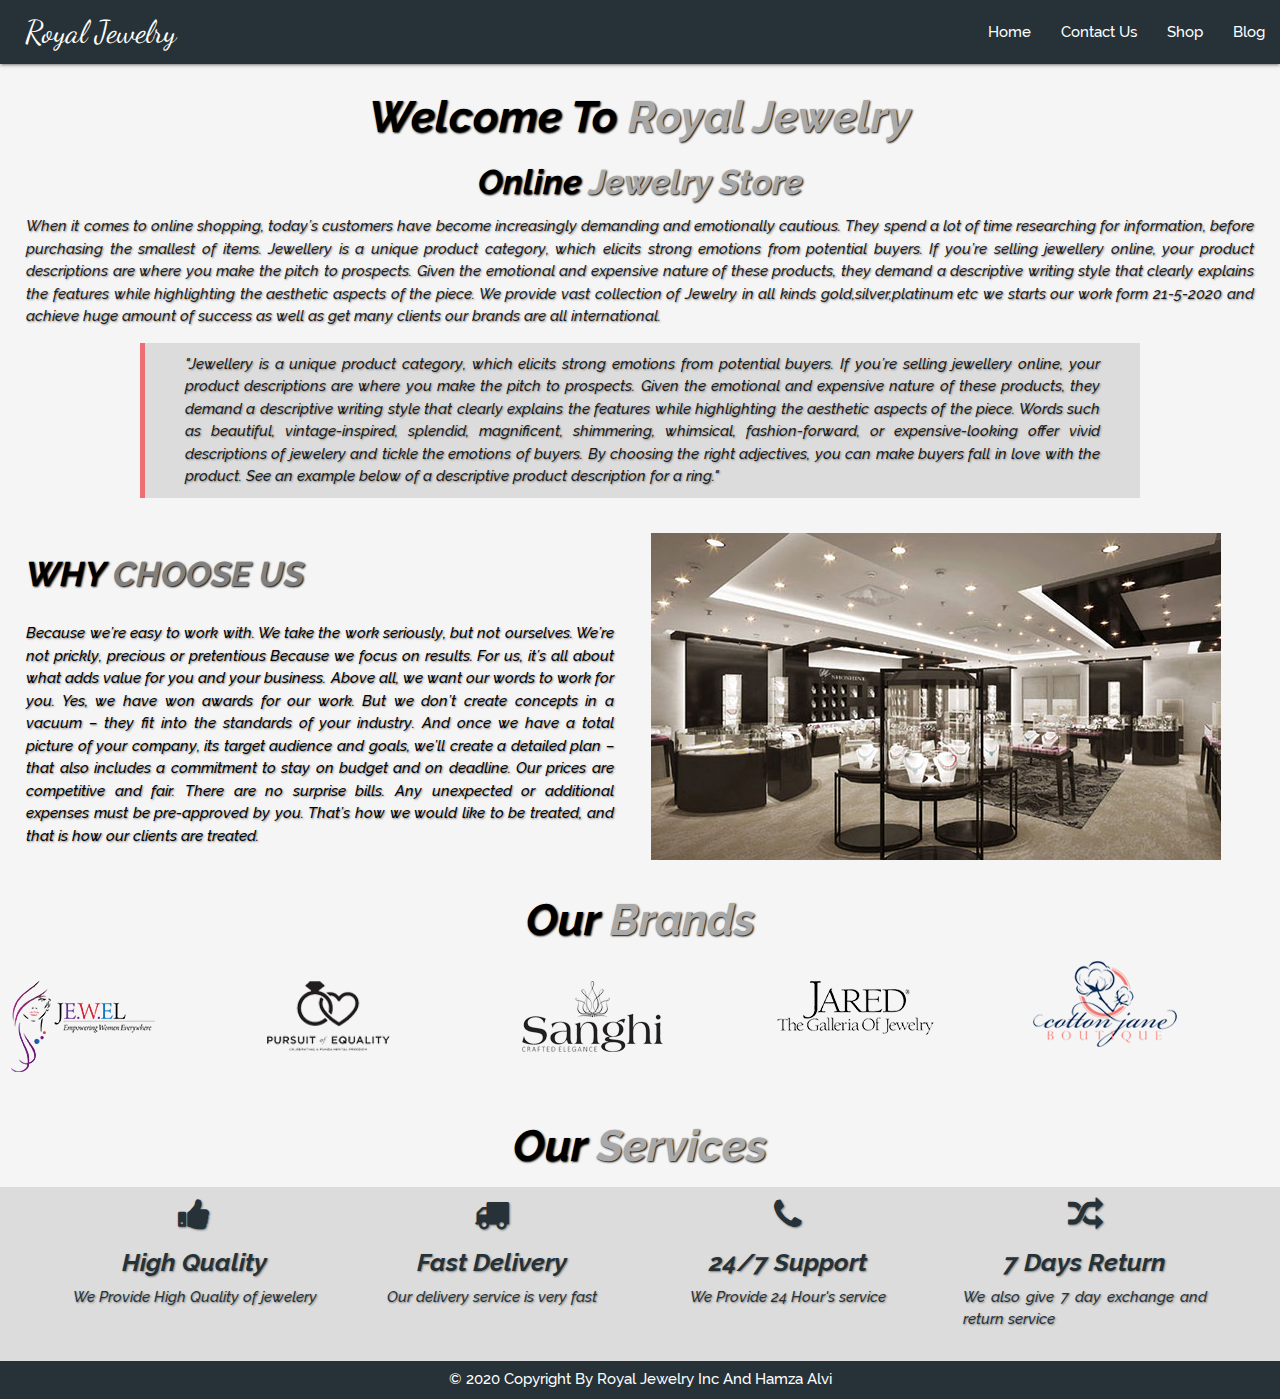
<file: html/about.html>
<!DOCTYPE html>
<html lang="en">
<head>
    <meta charset="UTF-8">
    <meta name="viewport" content="width=device-width, initial-scale=1.0">
    <meta http-equiv="X-UA-Compatible" content="ie=edge">
    <title>About</title>
    <link rel="stylesheet" href="https://cdnjs.cloudflare.com/ajax/libs/materialize/1.0.0/css/materialize.min.css">
    <link href="https://fonts.googleapis.com/icon?family=Material+Icons" rel="stylesheet">
    <link href="https://fonts.googleapis.com/css2?family=Dancing+Script:wght@700&display=swap" rel="stylesheet">
    <link rel="stylesheet" href="https://cdnjs.cloudflare.com/ajax/libs/font-awesome/4.7.0/css/font-awesome.min.css">
    <link rel="stylesheet" href="../css/about.css">

</head>
<body>
        <nav>
                <div class="nav-wrapper">
                  <a href="#!" class="brand-logo">Royal Jewelry</a>
                  <a href="#" data-target="mobile-demo" class="sidenav-trigger"><i class="material-icons">menu</i></a>
                  <ul class="right hide-on-med-and-down">
                    <li><a href="../index.html">Home</a></li>
                    <li><a href="./contact-us.html">Contact Us</a></li>
                    <li><a href="./shop.html">Shop</a></li>
                    <li><a href="./clients.html">Blog</a></li>
        
                  </ul>
                </div>
              </nav>
            
              <ul class="sidenav" id="mobile-demo">
                <li><a href="../index.html">Home</a></li>
                    <li><a href="./contact-us.html">Contact Us</a></li>
                    <li><a href="./shop.html">Shop</a></li>
                    <li><a href="./clients.html">Blog</a></li>
        
                
              </ul>   
              <section>
                      <div class="row">
                          <div class="col  s12 m12 l12 ">
                       <div class="intro-div">       
                      <h3>Welcome To <span>Royal Jewelry</span> </h3>
                      <h4>Online <span> Jewelry Store </span></h4>
                      <p>When it comes to online shopping, today’s customers have become increasingly demanding and emotionally cautious. They spend a lot of time researching for information, before purchasing the smallest of items.
                        Jewellery is a unique product category, which elicits strong emotions from potential buyers. If you’re selling jewellery online, your product descriptions are where you make the pitch to prospects. Given the emotional and expensive nature of these products, they demand a descriptive
                        writing style that clearly explains the features while highlighting the aesthetic aspects of the piece.
                         We provide vast collection of Jewelry in all kinds gold,silver,platinum etc 
                        we starts our work form 21-5-2020 and achieve huge amount of success as well
                        as get many clients our brands are all international.  
                      </p>
                      <blockquote>
                            "Jewellery is a unique product category, which elicits strong emotions from potential buyers. If you’re selling jewellery online, your product descriptions are where you make the pitch to prospects. Given the emotional and expensive nature of these products, they demand a descriptive writing style
                             that clearly explains the features while highlighting the aesthetic aspects of the piece. Words such as beautiful, vintage-inspired, splendid, magnificent, shimmering, whimsical, fashion-forward, or expensive-looking offer vivid descriptions of jewelery and tickle the emotions of buyers. By choosing the right adjectives, you can make
                              buyers fall in love with the product. See an example below of a descriptive product description for a ring."
                      </blockquote>
                    </div>
                    </div>
                    </div>
              </section>
              <section>
                    <div class="row">
                        
                      <div class="main-text col s12 m6 l6">

                          <h4>WHY <span> CHOOSE US </span></h4>
                          <p>Because we’re easy to work with. We take the work seriously,
                            but not ourselves. We’re not prickly, precious or pretentious
                            Because we focus on results. For us, it’s all about what adds value for you and your business.
                             Above all, we want our words to work for you.
                             Yes, we have won awards for our work. But we don’t create concepts in a vacuum – they fit
                              into the standards of your industry. And once we have a total picture of your company, its target audience and goals, we’ll create a detailed plan
                              – that also includes a commitment to stay on budget and on deadline.
                              Our prices are competitive and fair. There are no surprise bills.
                               Any unexpected or additional expenses must be pre-approved by you.
                                That’s how we would like to be treated, and that is how our clients are treated.</p>
                      </div>
                     
                      
                      <div class="main-img col s12 m6 l6  ">
                         <img src="../Assets/about.jpg" alt="about" class="responsive-img" >
                      </div>
                    </div>
              </section>
              <div class="row">
                <h3 class="brands">Our <span> Brands </span></h3>
               <div class="col s12 m2 l2 img-1" >
                <img src="../Assets/brand-1.png" alt="brand-1" class="responsive-img"  >
               </div>
               <div class="col s12 m2 l2 img-2">
                <img src="../Assets/brand-2.png" alt="brand-2" class="responsive-img" >
               </div>
               

               <div class="col s12 m2 l2 img-3">
                <img src="../Assets/brand-3.png" alt="brand-3" class="responsive-img" >
               </div>
               <div class="col s12 m2 l2 img-4"  >
                <img src="../Assets/brand-4.png" alt="brand-4" class="responsive-img" >
               </div>
               <div class="col s12 m3 l2 img-5">
                <img src="../Assets/brand-5.png" alt="brand-5"class="responsive-img"  >
               </div>
               

              </div>
              <section>
                  <h3 class="services">Our <span> Services </span></h3>
                <div class="delivery-icons">
                    
                  <div class="row">
                  <div class="del-icons-1 col s12 m3 l3">
                      <i class="fa fa-thumbs-up" aria-hidden="true"></i>
                      <h5>High Quality</h5>
                      <p  class = "font-para">We Provide High Quality of jewelery</p>
                  </div>
                  <div class="del-icons-2 col s12 m3 l3">
                      <i class="fa fa-truck" aria-hidden="true"></i>
                      <h5>Fast Delivery</h5>
                      <p  class = "font-para">Our delivery service is very fast</p>
                  </div>
                  <div class="del-icons-3 col s12 m3 l3">
                      <i class="fa fa-phone" aria-hidden="true"></i>
                      <h5>24/7 Support</h5>
                      <p class = "font-para">We Provide 24 Hour's service </p>
                  </div>
                  <div class="del-icons-4 col s12 m3 l3">
                      <i class="fa fa-random" aria-hidden="true"></i>
                      <h5>7 Days Return</h5>
                      <p class = "font-para">We also give 7 day exchange and return service </p>
                  </div>
                </div>
              </div>

              </section>

              <div class="footer-copyright col s12 m12 l12 xl12">
                    <div class="container">
                    © 2020 Copyright By Royal Jewelry Inc And Hamza Alvi
                    
                    </div>
    
</body>
<script
    src="https://code.jquery.com/jquery-3.5.1.min.js"
    integrity="sha256-9/aliU8dGd2tb6OSsuzixeV4y/faTqgFtohetphbbj0="
    crossorigin="anonymous"></script>
 <script src="https://cdnjs.cloudflare.com/ajax/libs/materialize/1.0.0/js/materialize.min.js"></script>
 <script src="../Js/app.js"></script>
</html>
</file>
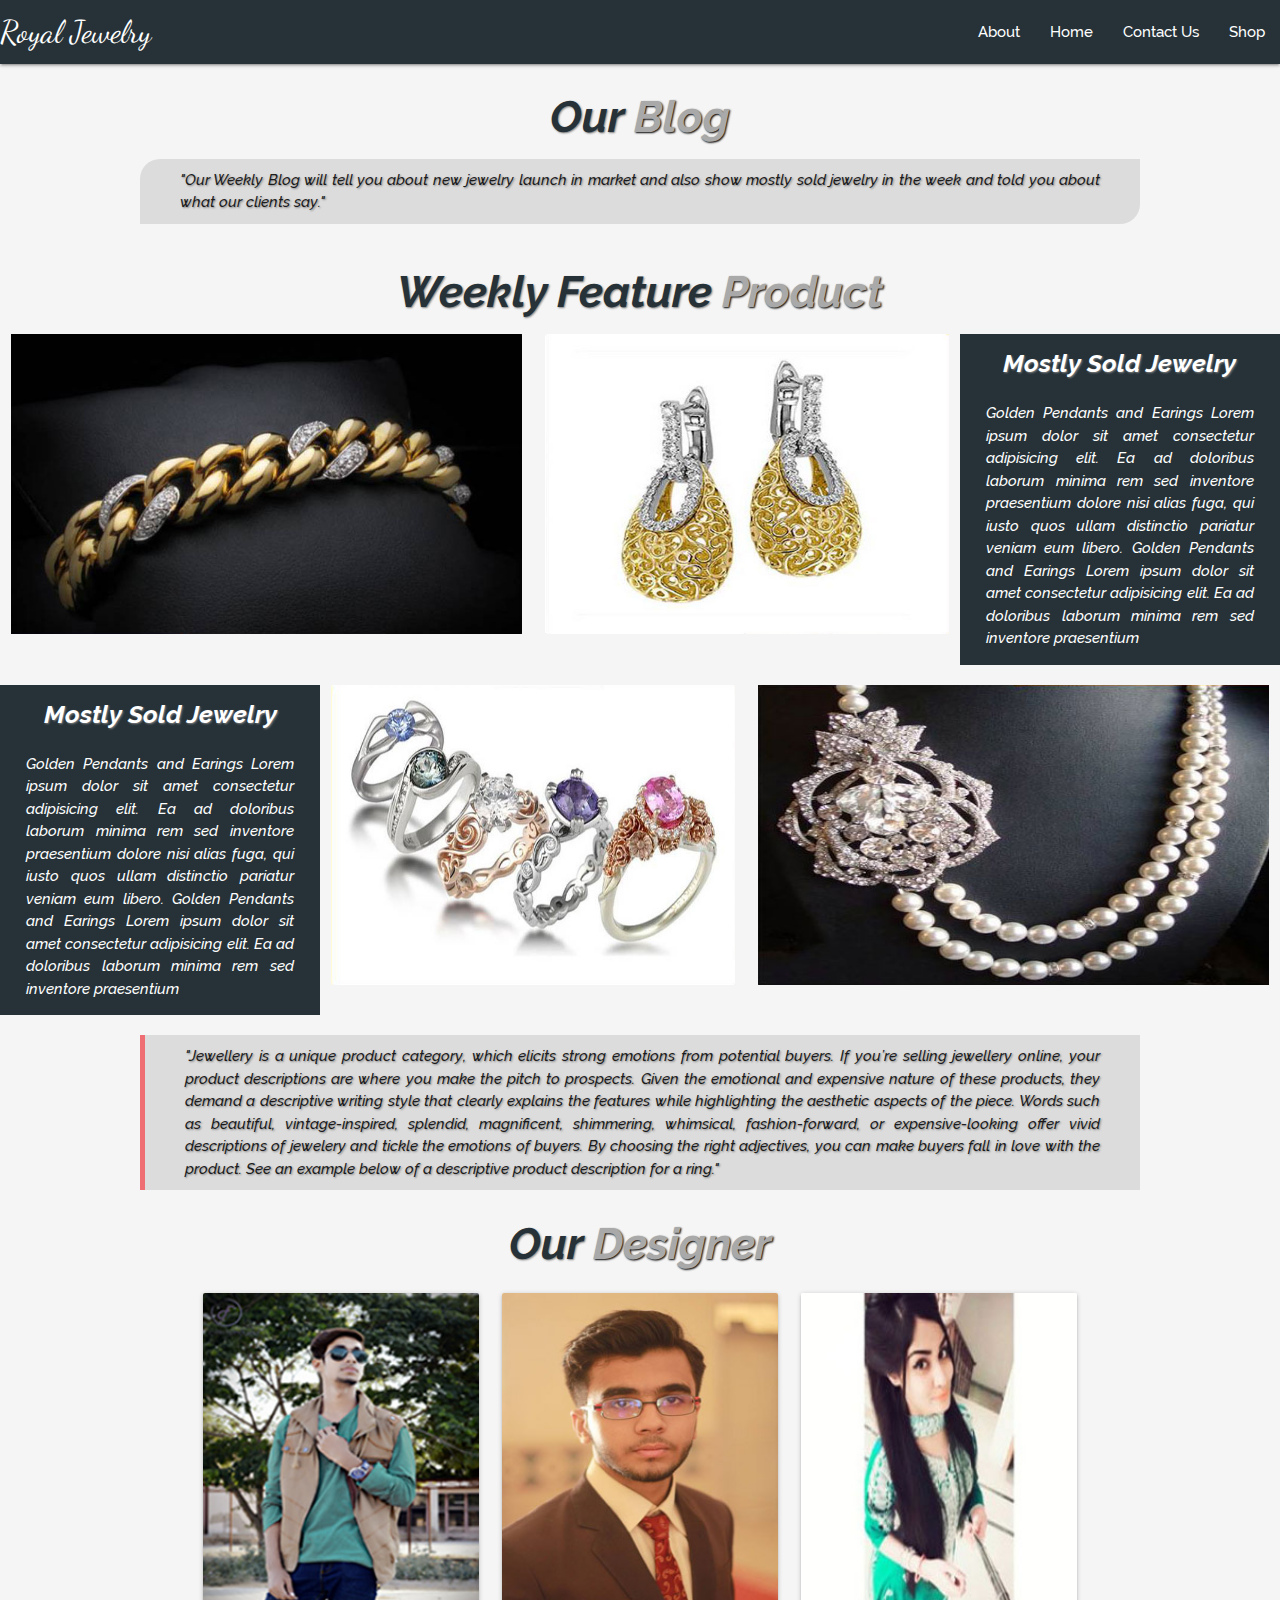
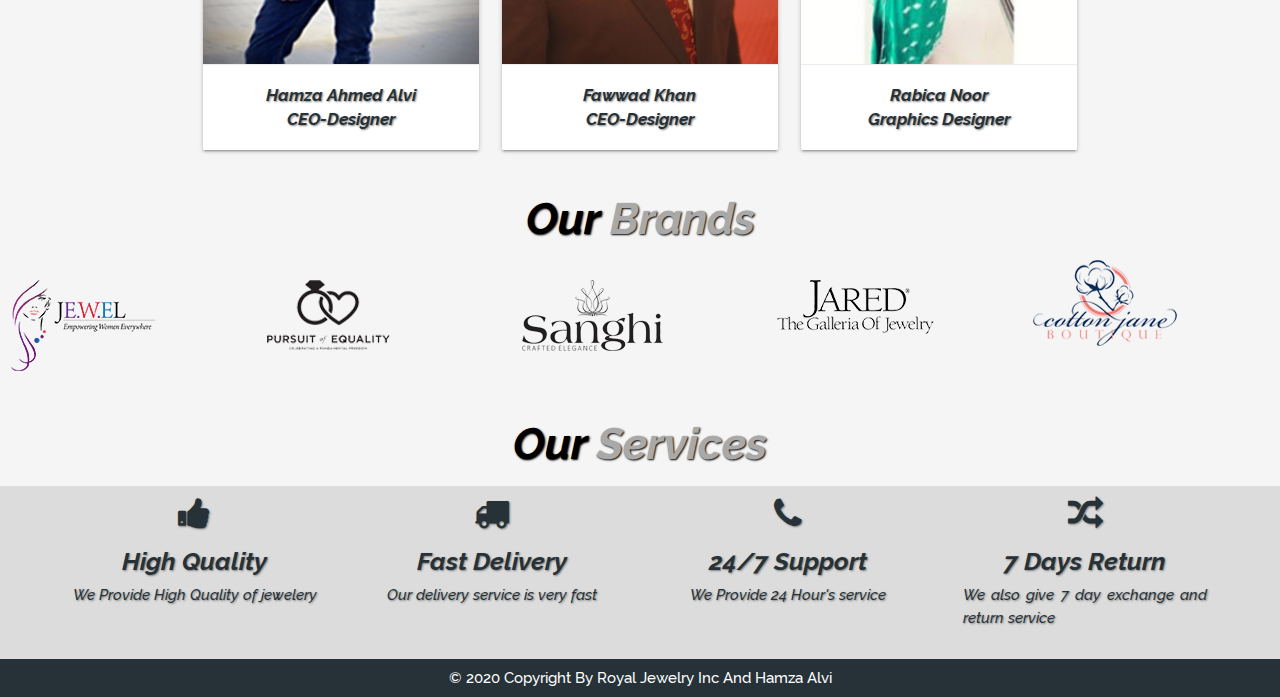
<file: html/clients.html>
<!DOCTYPE html>
<html lang="en">
<head>
    <meta charset="UTF-8">
    <meta name="viewport" content="width=device-width, initial-scale=1.0">
    <title>Our Clients</title>
    <link rel="stylesheet" href="https://cdnjs.cloudflare.com/ajax/libs/materialize/1.0.0/css/materialize.min.css">
    <link href="https://fonts.googleapis.com/icon?family=Material+Icons" rel="stylesheet">
    <link href="https://fonts.googleapis.com/css2?family=Dancing+Script:wght@700&display=swap" rel="stylesheet">
    <link rel="stylesheet" href="https://cdnjs.cloudflare.com/ajax/libs/font-awesome/4.7.0/css/font-awesome.min.css">
    <link rel="stylesheet" href="../css/client.css">
</head>
<body>
    <nav>
        <div class="nav-wrapper">
          <a href="#!" class="brand-logo">Royal Jewelry</a>
          <a href="#" data-target="mobile-demo" class="sidenav-trigger"><i class="material-icons">menu</i></a>
          <ul class="right hide-on-med-and-down">
            <li><a href="./about.html">About</a></li>
            <li><a href="../index.html">Home</a></li>
            <li><a href="./contact-us.html">Contact Us</a></li>
            <li><a href="./shop.html">Shop</a></li>

          </ul>
        </div>
      </nav>
    
      <ul class="sidenav" id="mobile-demo">
        <li><a href="./about.html">About</a></li>
            <li><a href="../index.html">Home</a></li>
            <li><a href="./contact-us.html">Contact Us</a></li>
            <li><a href="./shop.html">Shop</a></li>

        
      </ul>
      <section class="blog-details">
        <div class="row">
          <div class="col s12 m12 l12">
        <h3>Our <span>Blog </span></h3>
        <p>
         "Our Weekly Blog will tell you about new jewelry launch in market and also show mostly
         sold jewelry in the week and told you about what our clients say."
        </p>
  </div>
  </div>
      </section>
      <section class="weekly-product">
        <div class="row">
          <h3> Weekly Feature <span> Product </span></h3>
          <div class="col s12 m6 l5">
            <img src="../Assets/offer-1.jpg" alt="weekly-product" class="responsive-img">
          </div>
          <div class="col s12 m3 l4">
            <img src="../Assets/offer-2.jpg" alt="weekly-product" class="responsive-img">
          </div>
          <div class="col s12 m3 l3 sale-1">
            <h5>Mostly Sold Jewelry</h5>
            <p>Golden Pendants and Earings Lorem ipsum dolor sit amet consectetur adipisicing elit. Ea ad doloribus
               laborum minima rem sed inventore praesentium dolore nisi alias fuga,
                qui iusto quos ullam distinctio pariatur veniam eum libero.
                Golden Pendants and Earings Lorem ipsum dolor sit amet consectetur adipisicing elit. Ea ad doloribus
                laborum minima rem sed inventore praesentium
                </p>
           

          </div>
          
        </div>
        <div class="weekly-product-2">
        <div class="row">
          
          
          <div class="col s12 m3 l3 sale-1">
            <h5>Mostly Sold Jewelry</h5>
            <p>Golden Pendants and Earings Lorem ipsum dolor sit amet consectetur adipisicing elit. Ea ad doloribus
               laborum minima rem sed inventore praesentium dolore nisi alias fuga,
                qui iusto quos ullam distinctio pariatur veniam eum libero.
                Golden Pendants and Earings Lorem ipsum dolor sit amet consectetur adipisicing elit. Ea ad doloribus
                laborum minima rem sed inventore praesentium
                </p>
           

          </div>
          <div class="col s12 m3 l4">
            <img src="../Assets/offer-3.jpg" alt="weekly-product" class="responsive-img">
          </div>
          <div class="col s12 m6 l5">
            <img src="../Assets/offer-4.jpg" alt="weekly-product" class="responsive-img">
          </div>
          
        </div>
      </div>
      <blockquote>
        "Jewellery is a unique product category, which elicits strong emotions from potential buyers. If you’re selling jewellery online, your product descriptions are where you make the pitch to prospects. Given the emotional and expensive nature of these products, they demand a descriptive writing style
         that clearly explains the features while highlighting the aesthetic aspects of the piece. Words such as beautiful, vintage-inspired, splendid, magnificent, shimmering, whimsical, fashion-forward, or expensive-looking offer vivid descriptions of jewelery and tickle the emotions of buyers. By choosing the right adjectives, you can make
          buyers fall in love with the product. See an example below of a descriptive product description for a ring."
      </blockquote>
</section>
<section class="our-designer">
  <div class="container">

    <h3>Our <span> Designer</span></h3>
     <div class="row">
       <div class="col s12 m4 l4">
         <div class="card">
           <div class="card-image">
             <img src="../Assets/adobe 01 (9).jpg" >
             
           </div>
             <div class="card-action">
             <h6>Hamza Ahmed Alvi</h6>
             <h6>CEO-Designer</h6>
           </div>
         </div>
        </div>
        <div class="col s12 m4 l4">
          <div class="card">
            <div class="card-image">
              <img src="../Assets/11073554_1413239158990084_6748549581542441138_n.jpg" >
              
            </div>
              <div class="card-action">
              <h6>Fawwad Khan</h6>
              <h6>CEO-Designer</h6>
            </div>
          </div>
         </div>
         <div class="col s12 m4 l4">
          <div class="card">
            <div class="card-image">
              <img src="../Assets/11053243_892668594119561_4112030414154070608_n.jpg" >
              
            </div>
              <div class="card-action">
              <h6>Rabica Noor</h6>
              <h6>Graphics Designer</h6>
            </div>
          </div>
         </div>

</section>


<div class="row">
  <h3 class="brands">Our <span> Brands </span></h3>
 <div class="col s12 m2 l2 img-1" >
  <img src="../Assets/brand-1.png" alt="brand-1" class="responsive-img"  >
 </div>
 <div class="col s12 m2 l2 img-2">
  <img src="../Assets/brand-2.png" alt="brand-2" class="responsive-img" >
 </div>
 

 <div class="col s12 m2 l2 img-3">
  <img src="../Assets/brand-3.png" alt="brand-3" class="responsive-img" >
 </div>
 <div class="col s12 m2 l2 img-4"  >
  <img src="../Assets/brand-4.png" alt="brand-4" class="responsive-img" >
 </div>
 <div class="col s12 m3 l2 img-5">
  <img src="../Assets/brand-5.png" alt="brand-5"class="responsive-img"  >
 </div>
 

</div>
<section>
    <h3 class="services">Our <span> Services </span></h3>
  <div class="delivery-icons">
      
    <div class="row">
    <div class="del-icons-1 col s12 m3 l3">
        <i class="fa fa-thumbs-up" aria-hidden="true"></i>
        <h5>High Quality</h5>
        <p  class = "font-para">We Provide High Quality of jewelery</p>
    </div>
    <div class="del-icons-2 col s12 m3 l3">
        <i class="fa fa-truck" aria-hidden="true"></i>
        <h5>Fast Delivery</h5>
        <p  class = "font-para">Our delivery service is very fast</p>
    </div>
    <div class="del-icons-3 col s12 m3 l3">
        <i class="fa fa-phone" aria-hidden="true"></i>
        <h5>24/7 Support</h5>
        <p class = "font-para">We Provide 24 Hour's service </p>
    </div>
    <div class="del-icons-4 col s12 m3 l3">
        <i class="fa fa-random" aria-hidden="true"></i>
        <h5>7 Days Return</h5>
        <p class = "font-para">We also give 7 day exchange and return service </p>
    </div>
  </div>
</div>

</section>

<div class="footer-copyright col s12 m12 l12 xl12">
      <div class="container">
      © 2020 Copyright By Royal Jewelry Inc And Hamza Alvi
      
      </div>
    
</body>
<script
    src="https://code.jquery.com/jquery-3.5.1.min.js"
    integrity="sha256-9/aliU8dGd2tb6OSsuzixeV4y/faTqgFtohetphbbj0="
    crossorigin="anonymous"></script>
 <script src="https://cdnjs.cloudflare.com/ajax/libs/materialize/1.0.0/js/materialize.min.js"></script>

<script src="../Js/app.js"></script>
</html>
</file>
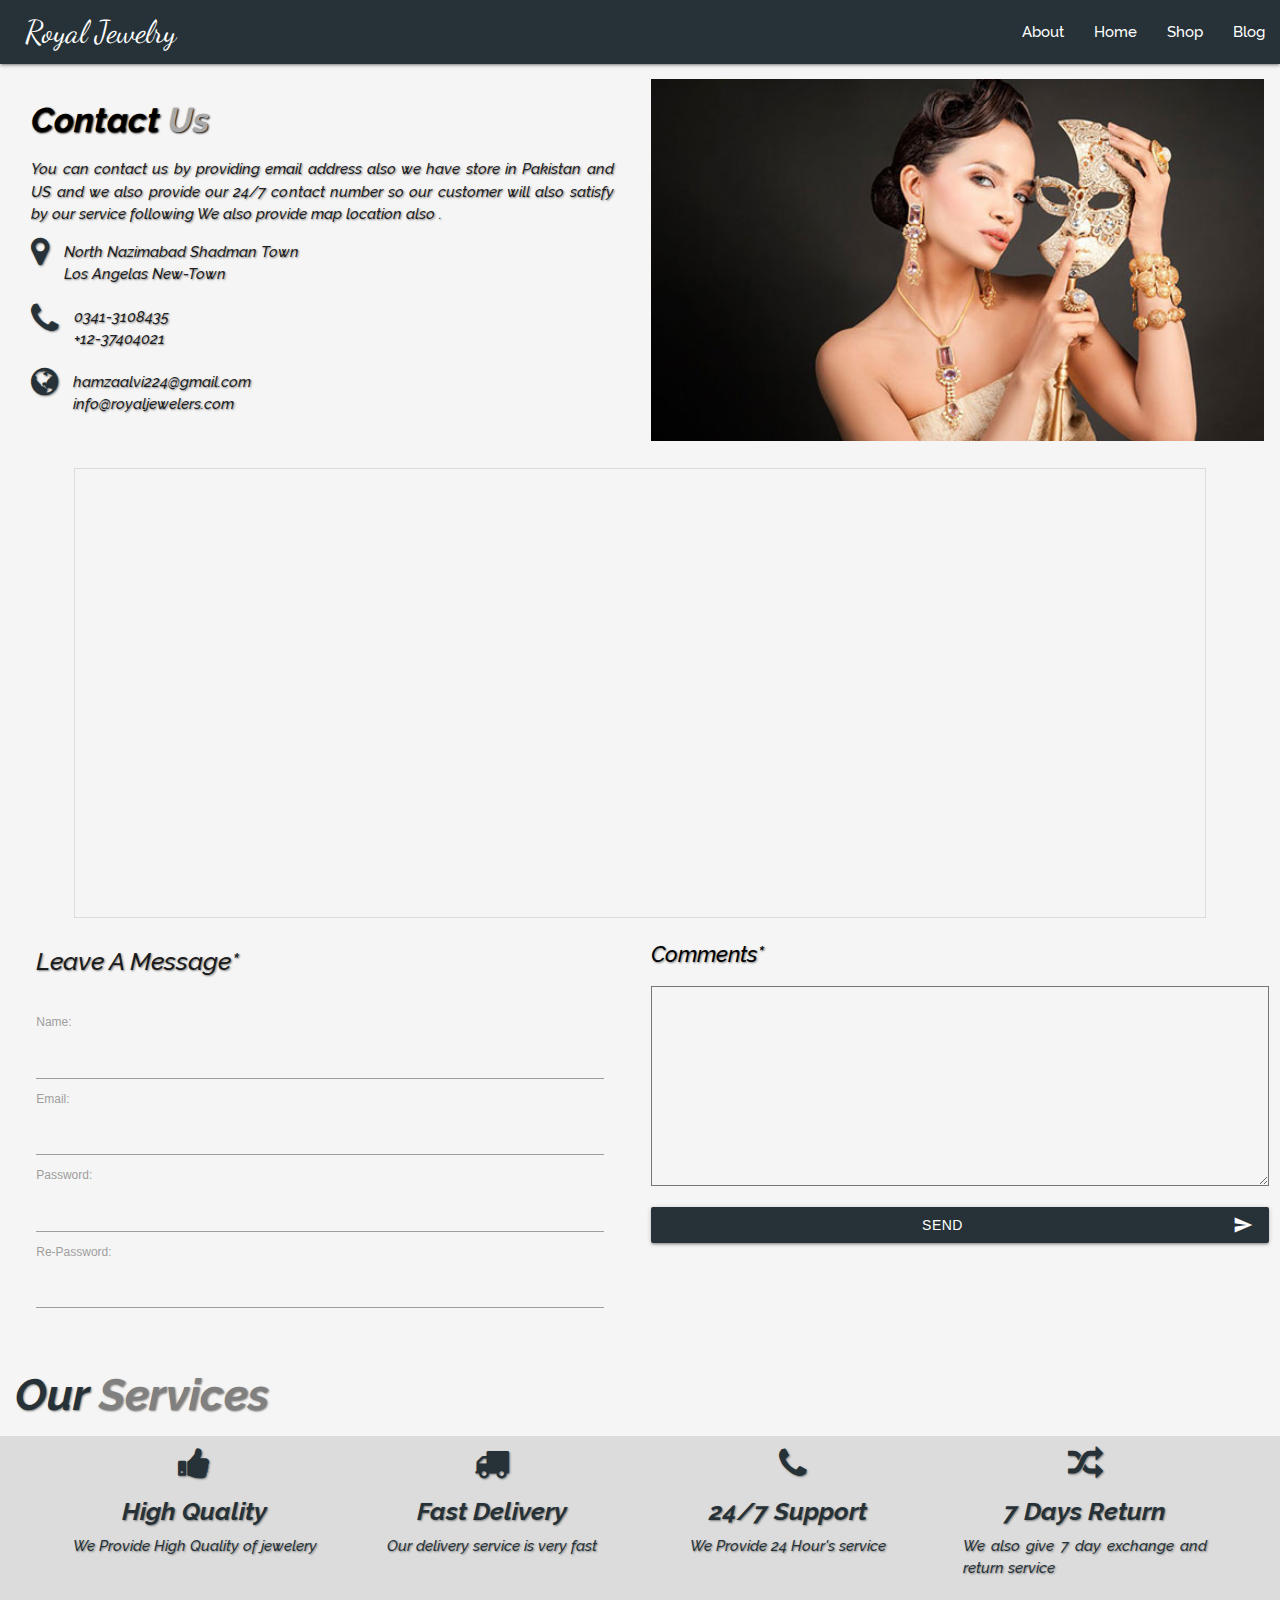
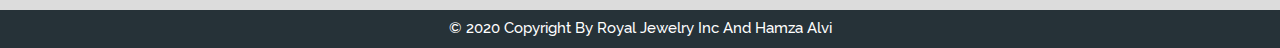
<file: html/contact-us.html>
<!DOCTYPE html>
<html lang="en">
<head>
    <meta charset="UTF-8">
    <meta name="viewport" content="width=device-width, initial-scale=1.0">
    <title>Contact Us</title>
    <link rel="stylesheet" href="https://cdnjs.cloudflare.com/ajax/libs/materialize/1.0.0/css/materialize.min.css">
    <link href="https://fonts.googleapis.com/icon?family=Material+Icons" rel="stylesheet">
    <link href="https://fonts.googleapis.com/css2?family=Dancing+Script:wght@700&display=swap" rel="stylesheet">
    <link rel="stylesheet" href="https://cdnjs.cloudflare.com/ajax/libs/font-awesome/4.7.0/css/font-awesome.min.css">
    <link rel="stylesheet" href="../css/contact.css">
</head>
<body>
    <nav>
        <div class="nav-wrapper">
          <a href="#!" class="brand-logo">Royal Jewelry</a>
          <a href="#" data-target="mobile-demo" class="sidenav-trigger"><i class="material-icons">menu</i></a>
          <ul class="right hide-on-med-and-down">
            <li><a href="./about.html">About</a></li>
            <li><a href="../index.html">Home</a></li>
            <li><a href="./shop.html">Shop</a></li>
            <li><a href="./clients.html">Blog</a></li>

          </ul>
        </div>
      </nav>
    
      <ul class="sidenav" id="mobile-demo">
        <li><a href="./about.html">About</a></li>
            <li><a href="../index.html">Home</a></li>
            <li><a href="./shop.html">Shop</a></li>
            <li><a href="./clients.html">Blog</a></li>

        
      </ul>
      <div class="contact-div">
          <div class="row">
              <div class="contact-text col s12 m6 l6">
                  <h4>Contact <span> Us </span> </h4>
                   <p>You can contact us by providing email address also we have store in Pakistan
                       and US and we also provide our 24/7 contact number so our customer will also 
                       satisfy by our service following We also provide map location also .</p>
                        <div class="location">
                        <i class="fa fa-map-marker" aria-hidden="true"></i>
                        <p>North Nazimabad Shadman Town <br> Los Angelas New-Town</p>
                        

                    </div>
                    <div class="phone">
                        <i class="fa fa-phone" aria-hidden="true"></i>
                        <p>0341-3108435 <br> +12-37404021</p>
                        

                    </div>
                    <div class="global">
                        <i class="fa fa-globe" aria-hidden="true"></i>
                        <p>hamzaalvi224@gmail.com <br> info@royaljewelers.com</p>
                        

                    </div>       
                    </div>
              <div class="contact-img col s12 m6 l6">
                  <img src="../Assets/umaima malik.jpg" class="responsive-img" alt="umaima" >
              </div>
          </div>
      </div>
     <div class="map-div">
         <div class="row">
             <div class="col s12 m12 l12 map">
                 <iframe src="https://maps.google.com/maps?width=100%&height=600&hl=en&q=Nagan%20Chorangi+()&ie=UTF8&t=&z=14&iwloc=B&output=embed" frameborder="0"   height="450" frameborder="0"></iframe>
             </div>
         </div>
     </div>
     <div class="contact-form">
         <div class="row">
             <div class="contact-detail col s12 m6 l6">
                 <p>Leave A Message*</p>
                 <form>
                     <label>Name:</label>  
                     <input type="text" required/>
                     <label>Email:</label>  
                     <input type="email" required/>
                     <label>Password:</label>  
                     <input type="password" required/> 
                     <label>Re-Password:</label>  
                     <input type="password" required/> 
                 </form>
             </div>
             <div class="comments col s12 m6 l6">
                    <label for="textarea2">Comments*</label>
                    <textarea rows="5" cols="50"></textarea>
                    <button class="btn waves-effect waves-light" type="submit" name="action">Send
                            <i class="material-icons right">send</i>
                          </button>
             </div>
         </div>
     </div>
     <section>
            <h3 class="services">Our <span> Services </span></h3>
          <div class="delivery-icons">
              
            <div class="row">
            <div class="del-icons-1 col s12 m3 l3">
                <i class="fa fa-thumbs-up" aria-hidden="true"></i>
                <h5>High Quality</h5>
                <p  class = "font-para">We Provide High Quality of jewelery</p>
            </div>
            <div class="del-icons-2 col s12 m3 l3">
                <i class="fa fa-truck" aria-hidden="true"></i>
                <h5>Fast Delivery</h5>
                <p  class = "font-para">Our delivery service is very fast</p>
            </div>
            <div class="del-icons-3 col s12 m3 l3">
                <i class="fa fa-phone" aria-hidden="true"></i>
                <h5>24/7 Support</h5>
                <p class = "font-para">We Provide 24 Hour's service </p>
            </div>
            <div class="del-icons-4 col s12 m3 l3">
                <i class="fa fa-random" aria-hidden="true"></i>
                <h5>7 Days Return</h5>
                <p class = "font-para">We also give 7 day exchange and return service </p>
            </div>
          </div>
        </div>

        </section>

        <div class="footer-copyright col s12 m12 l12 xl12">
              <div class="container">
              © 2020 Copyright By Royal Jewelry Inc And Hamza Alvi
              
              </div>     







</body>
<script
    src="https://code.jquery.com/jquery-3.5.1.min.js"
    integrity="sha256-9/aliU8dGd2tb6OSsuzixeV4y/faTqgFtohetphbbj0="
    crossorigin="anonymous"></script>
 <script src="https://cdnjs.cloudflare.com/ajax/libs/materialize/1.0.0/js/materialize.min.js"></script>
 <script src="../Js/app.js"></script>
</html>
</file>
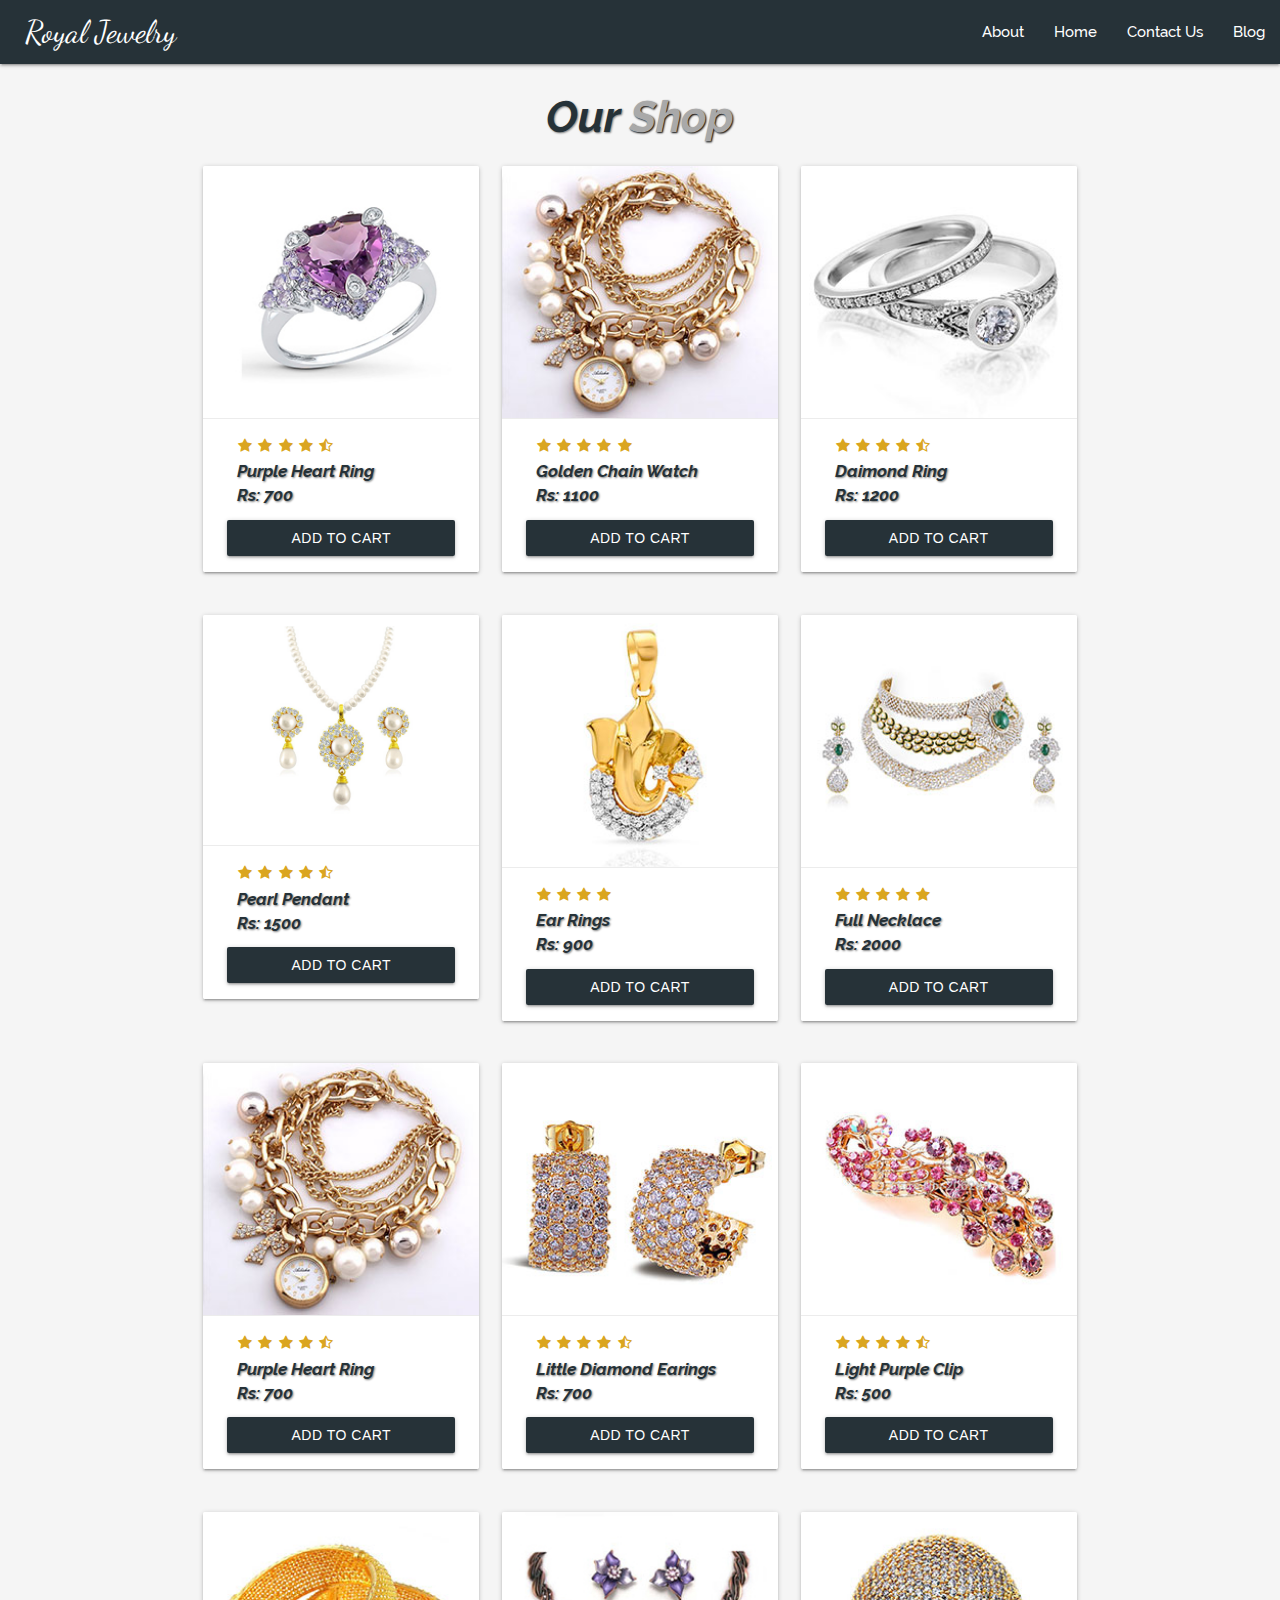
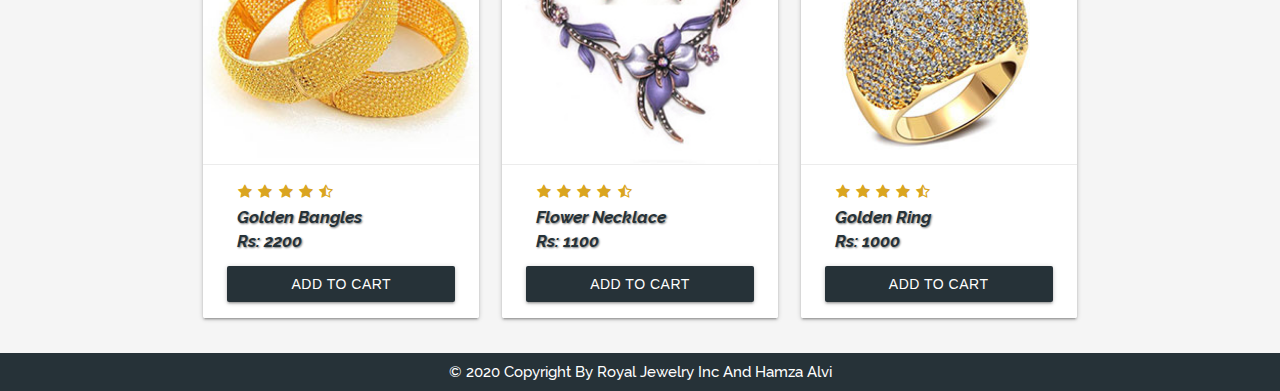
<file: html/shop.html>
<!DOCTYPE html>
<html lang="en">
<head>
    <meta charset="UTF-8">
    <meta name="viewport" content="width=device-width, initial-scale=1.0">
    <link rel="stylesheet" href="https://cdnjs.cloudflare.com/ajax/libs/materialize/1.0.0/css/materialize.min.css">
    <link href="https://fonts.googleapis.com/icon?family=Material+Icons" rel="stylesheet">
    <link href="https://fonts.googleapis.com/css2?family=Dancing+Script:wght@700&display=swap" rel="stylesheet">
    <link rel="stylesheet" href="https://cdnjs.cloudflare.com/ajax/libs/font-awesome/4.7.0/css/font-awesome.min.css">

    <link rel="stylesheet" href="../css/shop.css">
    <title>Shop</title>
</head>
<body>
    <nav>
        <div class="nav-wrapper">
          <a href="#!" class="brand-logo">Royal Jewelry</a>
          <a href="#" data-target="mobile-demo" class="sidenav-trigger"><i class="material-icons">menu</i></a>
          <ul class="right hide-on-med-and-down">
            <li><a href="./about.html">About</a></li>
            <li><a href="../index.html">Home</a></li>
            <li><a href="./contact-us.html">Contact Us</a></li>
            <li><a href="./clients.html">Blog</a></li>

          </ul>
        </div>
      </nav>
    
      <ul class="sidenav" id="mobile-demo">
        <li><a href="./about.html">About</a></li>
            <li><a href="../index.html">Home</a></li>
            <li><a href="./contact-us.html">Contact Us</a></li>
            <li><a href="./clients.html">Blog</a></li>

        
      </ul>
  <section>
<div class="container">
     <h3>Our <span> Shop</span></h3>
      <div class="row">
        <div class="col s12 m4 l4">
          <div class="card">
            <div class="card-image">
              <img src="../Assets/Shop (1).jpg" class="responsive-img">
              
            </div>
            <div class="card-action">
              <div class="rating-icon">
              <i class="fa fa-star" aria-hidden="true"></i>
              <i class="fa fa-star" aria-hidden="true"></i>
              <i class="fa fa-star" aria-hidden="true"></i>
              <i class="fa fa-star" aria-hidden="true"></i>
              <i class="fa fa-star-half-o" aria-hidden="true"></i>
            </div>
              <h6>Purple Heart Ring</h6>
              <h6>Rs: 700</h6>
              <button class="btn">Add to cart</button>
            </div>
          </div>
        </div>
        <div class="col s12 m4 l4">
          <div class="card">
            <div class="card-image">
              <img src="../Assets/Shop (7).jpg  "class="responsive-img">
              
            </div>
            <div class="card-action">
              <div class="rating-icon">
              <i class="fa fa-star" aria-hidden="true"></i>
              <i class="fa fa-star" aria-hidden="true"></i>
              <i class="fa fa-star" aria-hidden="true"></i>
              <i class="fa fa-star" aria-hidden="true"></i>
              <i class="fa fa-star" aria-hidden="true"></i>
            </div>
              <h6>Golden Chain Watch</h6>
              <h6>Rs: 1100</h6>
              <button class="btn">Add to cart</button>
            </div>
          </div>
        </div>
        <div class="col s12 m4 l4">
          <div class="card">
            <div class="card-image">
              <img src="../Assets/Shop (3).jpg" class="responsive-img">
              
            </div>
            <div class="card-action">
              <div class="rating-icon">
              <i class="fa fa-star" aria-hidden="true"></i>
              <i class="fa fa-star" aria-hidden="true"></i>
              <i class="fa fa-star" aria-hidden="true"></i>
              <i class="fa fa-star" aria-hidden="true"></i>
              <i class="fa fa-star-half-o" aria-hidden="true"></i>
            </div>
              <h6>Daimond Ring</h6>
              <h6>Rs: 1200</h6>
              <button class="btn">Add to cart</button>
            </div>
          </div>
        </div>
        
        </div>
        <div class="row">
          <div class="col s12 m4 l4">
            <div class="card">
              <div class="card-image">
                <img src="../Assets/Shop (4).jpg" class="responsive-img">
                
              </div>
              <div class="card-action">
                <div class="rating-icon">
                <i class="fa fa-star" aria-hidden="true"></i>
                <i class="fa fa-star" aria-hidden="true"></i>
                <i class="fa fa-star" aria-hidden="true"></i>
                <i class="fa fa-star" aria-hidden="true"></i>
                <i class="fa fa-star-half-o" aria-hidden="true"></i>
              </div>
                <h6>Pearl Pendant</h6>
                <h6>Rs: 1500</h6>
                <button class="btn">Add to cart</button>
              </div>
            </div>
          </div>
          <div class="col s12 m4 l4">
            <div class="card">
              <div class="card-image">
                <img src="../Assets/Shop (5).jpg" class="responsive-img">
                
              </div>
              <div class="card-action">
                <div class="rating-icon">
                <i class="fa fa-star" aria-hidden="true"></i>
                <i class="fa fa-star" aria-hidden="true"></i>
                <i class="fa fa-star" aria-hidden="true"></i>
                <i class="fa fa-star" aria-hidden="true"></i>
              </div>
                <h6>Ear Rings</h6>
                <h6>Rs: 900</h6>
                <button class="btn">Add to cart</button>
              </div>
            </div>
          </div><div class="col s12 m4 l4">
            <div class="card">
              <div class="card-image">
                <img src="../Assets/Shop (6).jpg" class="responsive-img">
                
              </div>
              <div class="card-action">
                <div class="rating-icon">
                <i class="fa fa-star" aria-hidden="true"></i>
                <i class="fa fa-star" aria-hidden="true"></i>
                <i class="fa fa-star" aria-hidden="true"></i>
                <i class="fa fa-star" aria-hidden="true"></i>
                <i class="fa fa-star" aria-hidden="true"></i>
              </div>
                <h6>Full Necklace</h6>
                <h6>Rs: 2000</h6>
                <button class="btn">Add to cart</button>
              </div>
            </div>
          </div>
          </div>
          <div class="row">
            <div class="col s12 m4 l4">
              <div class="card">
                <div class="card-image">
                  <img src="../Assets/Shop (7).jpg" class="responsive-img">
                  
                </div>
                <div class="card-action">
                  <div class="rating-icon">
                  <i class="fa fa-star" aria-hidden="true"></i>
                  <i class="fa fa-star" aria-hidden="true"></i>
                  <i class="fa fa-star" aria-hidden="true"></i>
                  <i class="fa fa-star" aria-hidden="true"></i>
                  <i class="fa fa-star-half-o" aria-hidden="true"></i>
                </div>
                  <h6>Purple Heart Ring</h6>
                  <h6>Rs: 700</h6>
                  <button class="btn">Add to cart</button>
                </div>
              </div>
            </div>
            <div class="col s12 m4 l4">
              <div class="card">
                <div class="card-image">
                  <img src="../Assets/Shop (8).jpg" class="responsive-img">
                  
                </div>
                <div class="card-action">
                  <div class="rating-icon">
                  <i class="fa fa-star" aria-hidden="true"></i>
                  <i class="fa fa-star" aria-hidden="true"></i>
                  <i class="fa fa-star" aria-hidden="true"></i>
                  <i class="fa fa-star" aria-hidden="true"></i>
                  <i class="fa fa-star-half-o" aria-hidden="true"></i>
                </div>
                  <h6>Little Diamond Earings</h6>
                  <h6>Rs: 700</h6>
                  <button class="btn">Add to cart</button>
                </div>
              </div>
            </div><div class="col s12 m4 l4">
              <div class="card">
                <div class="card-image">
                  <img src="../Assets/Shop (9).jpg" class="responsive-img">
                  
                </div>
                <div class="card-action">
                  <div class="rating-icon">
                  <i class="fa fa-star" aria-hidden="true"></i>
                  <i class="fa fa-star" aria-hidden="true"></i>
                  <i class="fa fa-star" aria-hidden="true"></i>
                  <i class="fa fa-star" aria-hidden="true"></i>
                  <i class="fa fa-star-half-o" aria-hidden="true"></i>
                </div>
                  <h6>Light Purple Clip</h6>
                  <h6>Rs: 500</h6>
                  <button class="btn">Add to cart</button>
                </div>
              </div>
            </div>
                   
            </div>
            <div class="row">
              <div class="col s12 m4 l4">
                <div class="card">
                  <div class="card-image">
                    <img src="../Assets/Shop (10).jpg" class="responsive-img">
                    
                  </div>
                  <div class="card-action">
                    <div class="rating-icon">
                    <i class="fa fa-star" aria-hidden="true"></i>
                    <i class="fa fa-star" aria-hidden="true"></i>
                    <i class="fa fa-star" aria-hidden="true"></i>
                    <i class="fa fa-star" aria-hidden="true"></i>
                    <i class="fa fa-star-half-o" aria-hidden="true"></i>
                  </div>
                    <h6>Golden Bangles</h6>
                    <h6>Rs: 2200</h6>
                    <button class="btn">Add to cart</button>
                  </div>
                </div>
              </div>
              <div class="col s12 m4 l4">
                <div class="card">
                  <div class="card-image">
                    <img src="../Assets/Shop (11).jpg" class="responsive-img">
                    
                  </div>
                  <div class="card-action">
                    <div class="rating-icon">
                    <i class="fa fa-star" aria-hidden="true"></i>
                    <i class="fa fa-star" aria-hidden="true"></i>
                    <i class="fa fa-star" aria-hidden="true"></i>
                    <i class="fa fa-star" aria-hidden="true"></i>
                    <i class="fa fa-star-half-o" aria-hidden="true"></i>
                  </div>
                    <h6>Flower Necklace</h6>
                    <h6>Rs: 1100</h6>
                    <button class="btn">Add to cart</button>
                  </div>
                </div>
              </div><div class="col s12 m4 l4">
                <div class="card">
                  <div class="card-image">
                    <img src="../Assets/Shop (12).jpg" class="responsive-img">
                    
                  </div>
                  <div class="card-action">
                    <div class="rating-icon">
                    <i class="fa fa-star" aria-hidden="true"></i>
                    <i class="fa fa-star" aria-hidden="true"></i>
                    <i class="fa fa-star" aria-hidden="true"></i>
                    <i class="fa fa-star" aria-hidden="true"></i>
                    <i class="fa fa-star-half-o" aria-hidden="true"></i>
                  </div>
                    <h6>Golden Ring</h6>
                    <h6>Rs: 1000</h6>
                    <button class="btn">Add to cart</button>
                  </div>
                </div>
              </div>
              
              </div>
            </div>
      
      </div>
      
      
    
  </section>
  <div class="footer-copyright col s12 m12 l12 xl12">
    <div class="container">
    © 2020 Copyright By Royal Jewelry Inc And Hamza Alvi
    
    </div>  
    
</body>
<script
    src="https://code.jquery.com/jquery-3.5.1.min.js"
    integrity="sha256-9/aliU8dGd2tb6OSsuzixeV4y/faTqgFtohetphbbj0="
    crossorigin="anonymous"></script>
 <script src="https://cdnjs.cloudflare.com/ajax/libs/materialize/1.0.0/js/materialize.min.js"></script>
    
    <script src="../Js/app.js"></script>
  
</html>
</file>
<file: css/about.css>
*{
    padding: 0;
    margin: 0;
    box-sizing: border-box;
}
body{
    background-color: whitesmoke;
}
@font-face {
    font-family: 'Raleway-BoldItalic';
    src: url('../fonts/Raleway-BoldItalic.ttf');
  }
  @font-face {
    font-family: 'KaushanScript-Regular';
    src: url('../fonts/KaushanScript-Regular.ttf');
  }
  @font-face {
    font-family: 'Raleway-MediumItalic';
    src: url('../fonts/Raleway-MediumItalic.ttf');
  }

  @font-face {
    font-family: 'Raleway-Medium';
    src: url('../fonts/Raleway-Medium.ttf');
  }

.nav-wrapper{
    background-color: #263238;
    
}
.nav-wrapper li:hover{
    background-color: white;
    
    
}
.nav-wrapper li>a:hover{
    color: black;
    
    
}
.nav-wrapper a{
    font-family:'Raleway-Medium';
}
.brand-logo{
    font-family: "Dancing Script" !important;
    margin-left: 25px;
}

.footer-copyright{
    display: flex;
    justify-content: center;
    align-items: center;
    background-color: #263238;
    color: white;
    text-align: center;
    height: 38px;
    font-family:'Raleway-Medium' ;
}
.intro-div p{
 font-family: "Raleway-MediumItalic";
 text-align: justify;
 padding: 0px 15px;
 text-shadow: 1px 1px 2px grey;

}
.intro-div h3{
    font-family: "Raleway-BoldItalic";
    text-align: center;
    color: black;
    padding: 0px 15px;
    text-shadow: 1px 1px 2px black;
}
.intro-div h3 span{
    font-family: "Raleway-BoldItalic";
    text-align: left;
    color: darkgrey
}
.intro-div h4{
    font-family: "Raleway-BoldItalic";
    text-align: center;
    color: black;
    padding: 0px 15px;
    text-shadow: 1px 1px 2px black;
    

}
.intro-div h4 span{
    font-family: "Raleway-BoldItalic";
    text-align: left;
    color: darkgrey
}
.intro-div blockquote{
    font-family: "Raleway-MediumItalic";
    text-align: justify;
    padding: 10px 40px;
    text-shadow: 1px 1px 2px grey;
    background-color: gainsboro;
    max-width: 1000px ;
    display: block;
    margin: 15px auto
   }
   
   .main-text h4{
    font-family: "Raleway-BoldItalic";
    text-align: left;
    color: black;
    padding: 0px 15px;
    text-shadow: 1px 1px 2px black;
    

}
   .main-text h4 span{
    font-family: "Raleway-BoldItalic";
    text-align: left;
    color: grey

   }
   .main-text p{
    font-family: "Raleway-MediumItalic";
    text-align: justify;
    color: black;
    padding: 15px;
    text-shadow: 1px 1px 2px grey;
    
    
   }
   .img-1,.img-2,.img-3,.img-4{
       display: flex;
       justify-content: space-between;
       align-items: center;
       margin: 20px 42px;
       width: 100%;
   }
  
   .brands{
    font-family: "Raleway-BoldItalic";
    text-align: center;
    color: black;
    padding: 0px 15px;
    text-shadow: 1px 1px 2px black; 
   }
   .brands span{
    font-family: "Raleway-BoldItalic";
    color: darkgrey
}
 .delivery-icons{
  display: flex;
  justify-content: space-between;
  background-color: gainsboro;
  padding: 10px;

 }
 .del-icons-1 , .del-icons-2 , .del-icons-3 , .del-icons-4{
     display: flex;
     flex-direction: column;
     justify-content: center;
     align-items: center;
    
 }
 h5{
    font-family: "Raleway-BoldItalic";
    text-align: left;
    color: #263238;
    padding: 0px 15px;
    text-shadow: 1px 1px 2px grey;
    

 }
 .fa-thumbs-up , .fa-truck , .fa-phone , .fa-random {
     font-size: 35px;
     color: #263238;
    text-shadow: 1px 1px 2px grey;

 }
 .font-para{
    font-family: "Raleway-MediumItalic";
    text-align: justify;
    padding: 0px 15px;
    text-shadow: 1px 1px 2px grey;
    color: #263238
    
 }
 .services{
    font-family: "Raleway-BoldItalic";
    text-align: center;
    color: black;
    padding: 0px 15px;
    text-shadow: 1px 1px 2px black; 
   }

   .services span{
    font-family: "Raleway-BoldItalic";
    color: darkgrey
}
</file>
<file: css/client.css>
*{
    padding: 0;
    margin: 0;
    box-sizing: border-box;
}
body{
    background-color: whitesmoke;
}
@font-face {
    font-family: 'Raleway-BoldItalic';
    src: url('../fonts/Raleway-BoldItalic.ttf');
  }
  @font-face {
    font-family: 'KaushanScript-Regular';
    src: url('../fonts/KaushanScript-Regular.ttf');
  }
  @font-face {
    font-family: 'Raleway-MediumItalic';
    src: url('../fonts/Raleway-MediumItalic.ttf');
  }

  @font-face {
    font-family: 'Raleway-Medium';
    src: url('../fonts/Raleway-Medium.ttf');
  }

.nav-wrapper{
    background-color: #263238;
    
}
.nav-wrapper li:hover{
    background-color: white;
    
    
}
.nav-wrapper li>a:hover{
    color: black;
    
    
}
.nav-wrapper a{
    font-family:'Raleway-Medium';
}
.brand-logo{
    font-family: "Dancing Script" !important;
}
.blog-details h3
{
  font-family: "Raleway-BoldItalic";
  color: #263238;
  text-align: center;
  padding: 0px 15px;
  text-shadow: 1px 1px 2px grey;
}
.blog-details h3 span{
  font-family: "Raleway-BoldItalic";
    color: darkgrey;
    text-shadow: 1px 1px 2px black;
  
}
.blog-details p{
  
    font-family: "Raleway-MediumItalic";
    text-align: justify;
    padding: 10px 40px;
    text-shadow: 1px 1px 2px grey;
    background-color: gainsboro;
    max-width: 1000px ;
    display: block;
    margin: 15px auto;
    border-bottom-right-radius: 20px;
    border-top-left-radius: 20px;

   }
.weekly-product h3{
  
    font-family: "Raleway-BoldItalic";
    color: #263238;
    text-align: center;
    padding: 0px 15px;
    text-shadow: 1px 1px 2px grey;
  }
  .weekly-product h3 span{
    font-family: "Raleway-BoldItalic";
    color: darkgrey;
    text-shadow: 1px 1px 2px black;
  
    
  }
.sale-1 h5{
  font-family: "Raleway-BoldItalic";
  color: white;
  text-align: center;
  padding: 0px 15px;
  text-shadow: 1px 1px 2px grey;


}
.sale-1 {
  background-color: #263238 ;
}
.sale-1 p{
  font-family: "Raleway-MediumItalic";
    text-align: justify;
    color: white;
    padding: 15px;
}
.weekly-product img{
  height: 300px;
  width: 100%;
}
.our-designer h3{

  font-family: "Raleway-BoldItalic";
  color: #263238;
  text-align: center;
  padding: 0px 15px;
  text-shadow: 1px 1px 2px grey;
}
.card-action h6{
  font-family: "Raleway-BoldItalic";
  text-align: center;
  text-shadow: 1px 1px 2px grey;
  margin: 5px 0px;
  color: #263238

}.our-designer h3 span{
  font-family: "Raleway-BoldItalic";
  color: darkgrey;
  text-shadow: 1px 1px 2px black;

  
}
.img-1,.img-2,.img-3,.img-4{
  display: flex;
  justify-content: space-between;
  align-items: center;
  margin: 20px 42px;
  width: 100%;
}

.brands{
font-family: "Raleway-BoldItalic";
text-align: center;
color: black;
padding: 0px 15px;
text-shadow: 1px 1px 2px black; 
}
.brands span{
font-family: "Raleway-BoldItalic";
color: darkgrey
}
.delivery-icons{
display: flex;
justify-content: space-between;
background-color: gainsboro;
padding: 10px;

}
.del-icons-1 , .del-icons-2 , .del-icons-3 , .del-icons-4{
display: flex;
flex-direction: column;
justify-content: center;
align-items: center;

}
h5{
font-family: "Raleway-BoldItalic";
text-align: left;
color: #263238;
padding: 0px 15px;
text-shadow: 1px 1px 2px grey;


}
.fa-thumbs-up , .fa-truck , .fa-phone , .fa-random {
font-size: 35px;
color: #263238;
text-shadow: 1px 1px 2px grey;

}
.font-para{
font-family: "Raleway-MediumItalic";
text-align: justify;
padding: 0px 15px;
text-shadow: 1px 1px 2px grey;
color: #263238

}
.services{
font-family: "Raleway-BoldItalic";
text-align: center;
color: black;
padding: 0px 15px;
text-shadow: 1px 1px 2px black; 
}

.services span{
font-family: "Raleway-BoldItalic";
color: darkgrey
}
.footer-copyright{
  display: flex;
  justify-content: center;
  align-items: center;
  background-color: #263238;
  color: white;
  text-align: center;
  height: 38px;
  font-family:'Raleway-Medium' ;
}
blockquote{
  font-family: "Raleway-MediumItalic";
    text-align: justify;
    padding: 10px 40px;
    text-shadow: 1px 1px 2px grey;
    background-color: gainsboro;
    max-width: 1000px ;
    display: block;
    margin: 15px auto
}
</file>
<file: css/contact.css>
*{
    padding: 0;
    margin: 0;
    box-sizing: border-box;
}
body{
    background-color: whitesmoke;
}
@font-face {
    font-family: 'Raleway-BoldItalic';
    src: url('../fonts/Raleway-BoldItalic.ttf');
  }
  @font-face {
    font-family: 'KaushanScript-Regular';
    src: url('../fonts/KaushanScript-Regular.ttf');
  }
  @font-face {
    font-family: 'Raleway-MediumItalic';
    src: url('../fonts/Raleway-MediumItalic.ttf');
  }

  @font-face {
    font-family: 'Raleway-Medium';
    src: url('../fonts/Raleway-Medium.ttf');
  }

.nav-wrapper{
    background-color: #263238;
    
}
.nav-wrapper li:hover{
    background-color: white;
    
    
}
.nav-wrapper li>a:hover{
    color: black;
    
    
}
.nav-wrapper a{
    font-family:'Raleway-Medium';
}
.brand-logo{
    font-family: "Dancing Script" !important;
    margin-left: 25px;
}
.contact-div{
    margin: 15px 5px; 
}
.contact-text h4{
    font-family: "Raleway-BoldItalic";
    text-align: left;
    color: black;
    padding: 0px 15px;
    text-shadow: 1px 1px 2px black;
}
.contact-text h4 span{
    font-family: "Raleway-BoldItalic";
    color: darkgrey
}
.contact-text p{
    font-family: "Raleway-MediumItalic";
 text-align: justify;
 padding: 5px 15px;
 text-shadow: 1px 1px 2px grey;
}
.contact-img img{
    width: 800px;
}
.fa-map-marker , .fa-phone , .fa-globe{
    font-size: 32px;
    color: #263238;
    text-shadow: 1px 1px 2px grey;
    margin-left: 10px;
}
.location , .phone , .global{
    display: flex;
    padding: 5px;
}
.map iframe{
    display: block;
    margin: 0 auto;
    width: 90%;
    border: 1px solid gainsboro;
}
.footer-copyright{
    display: flex;
    justify-content: center;
    align-items: center;
    background-color: #263238;
    color: white;
    text-align: center;
    height: 38px;
    font-family:'Raleway-Medium' ;
}
.contact-detail p{
    font-family: "Raleway-MediumItalic";
    text-align: justify;
    padding: 5px 15px;
    text-shadow: 1px 1px 2px grey;
    font-size: 25px;
    margin-left: 10px
    
}
.contact-detail form{
    padding: 25px;
}
.comments textarea{
    height: 200px;
    margin: 15px 0px;
}
.comments label{
 color: black;
 font-size: 22px;
 font-family: "Raleway-MediumItalic";
 text-shadow: 1px 1px 2px grey;

}
.btn{
    background-color: #263238;
    width: 100%;
    display: block;
    margin: 0 auto;
}
.btn:hover{
    background-color: white;
    color: #263238
}
.delivery-icons{
    display: flex;
    justify-content: space-around;
    background-color: gainsboro;
    padding: 10px;
  
   }
   .del-icons-1 , .del-icons-2 , .del-icons-3 , .del-icons-4{
       display: flex;
       flex-direction: column;
       justify-content: center;
       align-items: center;
      
   }
   h3{
    font-family: "Raleway-BoldItalic";
    text-align: left;
    color: #263238;
    padding: 0px 15px;
    text-shadow: 1px 1px 2px grey;
    

 }
 h3 span{
    color: grey;
   

 }
   h5{
      font-family: "Raleway-BoldItalic";
      text-align: left;
      color: #263238;
      padding: 0px 15px;
      text-shadow: 1px 1px 2px grey;
      
  
   }
   .fa-thumbs-up , .fa-truck , .fa-phone , .fa-random {
       font-size: 35px;
       color: #263238;
      text-shadow: 1px 1px 2px grey;
  
   }
   .font-para{
    font-family: "Raleway-MediumItalic";
    text-align: justify;
    padding: 0px 15px;
    text-shadow: 1px 1px 2px grey;
    color: #263238
    
 }
</file>
<file: css/shop.css>
*{
    padding: 0;
    margin: 0;
    box-sizing: border-box;
}
body{
    background-color: whitesmoke;
}
@font-face {
    font-family: 'Raleway-BoldItalic';
    src: url('../fonts/Raleway-BoldItalic.ttf');
  }
  @font-face {
    font-family: 'KaushanScript-Regular';
    src: url('../fonts/KaushanScript-Regular.ttf');
  }
  @font-face {
    font-family: 'Raleway-MediumItalic';
    src: url('../fonts/Raleway-MediumItalic.ttf');
  }

  @font-face {
    font-family: 'Raleway-Medium';
    src: url('../fonts/Raleway-Medium.ttf');
  }

.nav-wrapper{
    background-color: #263238;
    
}
.nav-wrapper li:hover{
    background-color: white;
    
    
}
.nav-wrapper li>a:hover{
    color: black;
    
    
}
.nav-wrapper a{
    font-family:'Raleway-Medium';
}
.brand-logo{
    font-family: "Dancing Script" !important;
    margin-left: 25px;
}
.container h3
{
  font-family: "Raleway-BoldItalic";
  color: #263238;
  text-align: center;
  padding: 0px 15px;
  text-shadow: 1px 1px 2px grey;
}
.container h3 span{
  font-family: "Raleway-BoldItalic";
    color: darkgrey;
    text-shadow: 1px 1px 2px black;
  
}
.card-action button{
  background-color: #263238 ;
  width: 100%;
  margin-top: 10px;
}
.card-action h6{
  font-family: "Raleway-BoldItalic";
  text-align: left;
  padding: 0px 10px;
  text-shadow: 1px 1px 2px grey;
  margin: 5px 0px;
  color: #263238

}
.card-action button:hover{
  background-color: white ;
  color: black;

}
.rating-icon{
  margin-left: 10px;
}
.rating-icon i{
  color: goldenrod;
  padding: 0px 1px;

}

.footer-copyright{
    display: flex;
    justify-content: center;
    align-items: center;
    background-color: #263238;
    color: white;
    text-align: center;
    height: 38px;
    font-family:'Raleway-Medium' ;
}
</file>
